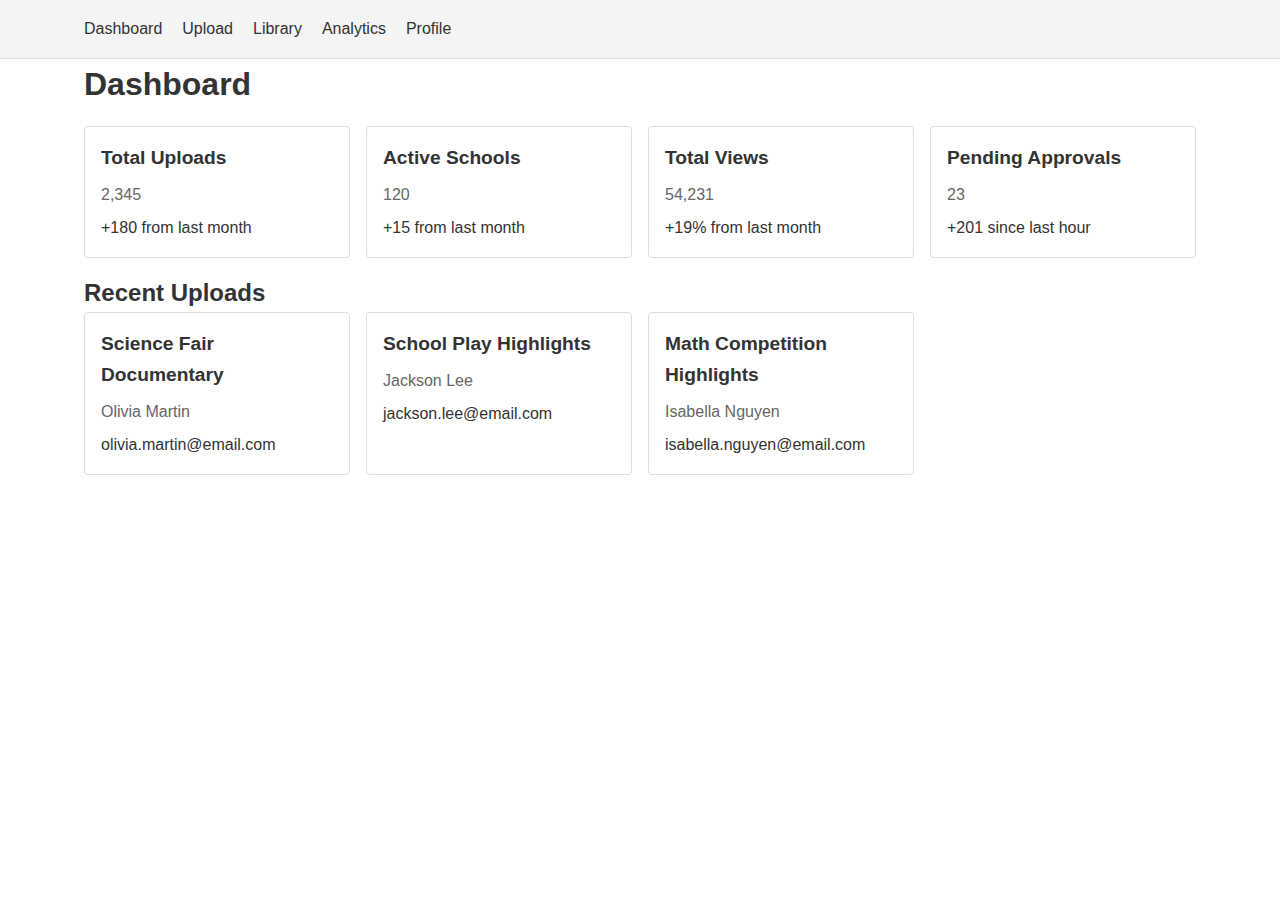
<file: src/main/resources/templates/index.html>
<!DOCTYPE html>
<html lang="en">
<head>
    <meta charset="UTF-8">
    <meta name="viewport" content="width=device-width, initial-scale=1.0">
    <title>TVPSS - Dashboard</title>
    <link rel="stylesheet" href="styles/main.css">
</head>
<body>
<header>
    <div class="container">
        <nav>
            <ul>
                <li><a href="index.html">Dashboard</a></li>
                <li><a href="upload.html">Upload</a></li>
                <li><a href="library.html">Library</a></li>
                <li><a href="analytics.html">Analytics</a></li>
                <li><a href="profile.html">Profile</a></li>
            </ul>
        </nav>
    </div>
</header>
<main class="container">
    <h1>Dashboard</h1>
    <div class="grid">
        <div class="card">
            <h2 class="card-title">Total Uploads</h2>
            <p class="card-description">2,345</p>
            <p>+180 from last month</p>
        </div>
        <div class="card">
            <h2 class="card-title">Active Schools</h2>
            <p class="card-description">120</p>
            <p>+15 from last month</p>
        </div>
        <div class="card">
            <h2 class="card-title">Total Views</h2>
            <p class="card-description">54,231</p>
            <p>+19% from last month</p>
        </div>
        <div class="card">
            <h2 class="card-title">Pending Approvals</h2>
            <p class="card-description">23</p>
            <p>+201 since last hour</p>
        </div>
    </div>
    <h2>Recent Uploads</h2>
    <div class="grid">
        <div class="card">
            <h3 class="card-title">Science Fair Documentary</h3>
            <p class="card-description">Olivia Martin</p>
            <p>olivia.martin@email.com</p>
        </div>
        <div class="card">
            <h3 class="card-title">School Play Highlights</h3>
            <p class="card-description">Jackson Lee</p>
            <p>jackson.lee@email.com</p>
        </div>
        <div class="card">
            <h3 class="card-title">Math Competition Highlights</h3>
            <p class="card-description">Isabella Nguyen</p>
            <p>isabella.nguyen@email.com</p>
        </div>
    </div>
</main>
</body>
</html>
</file>
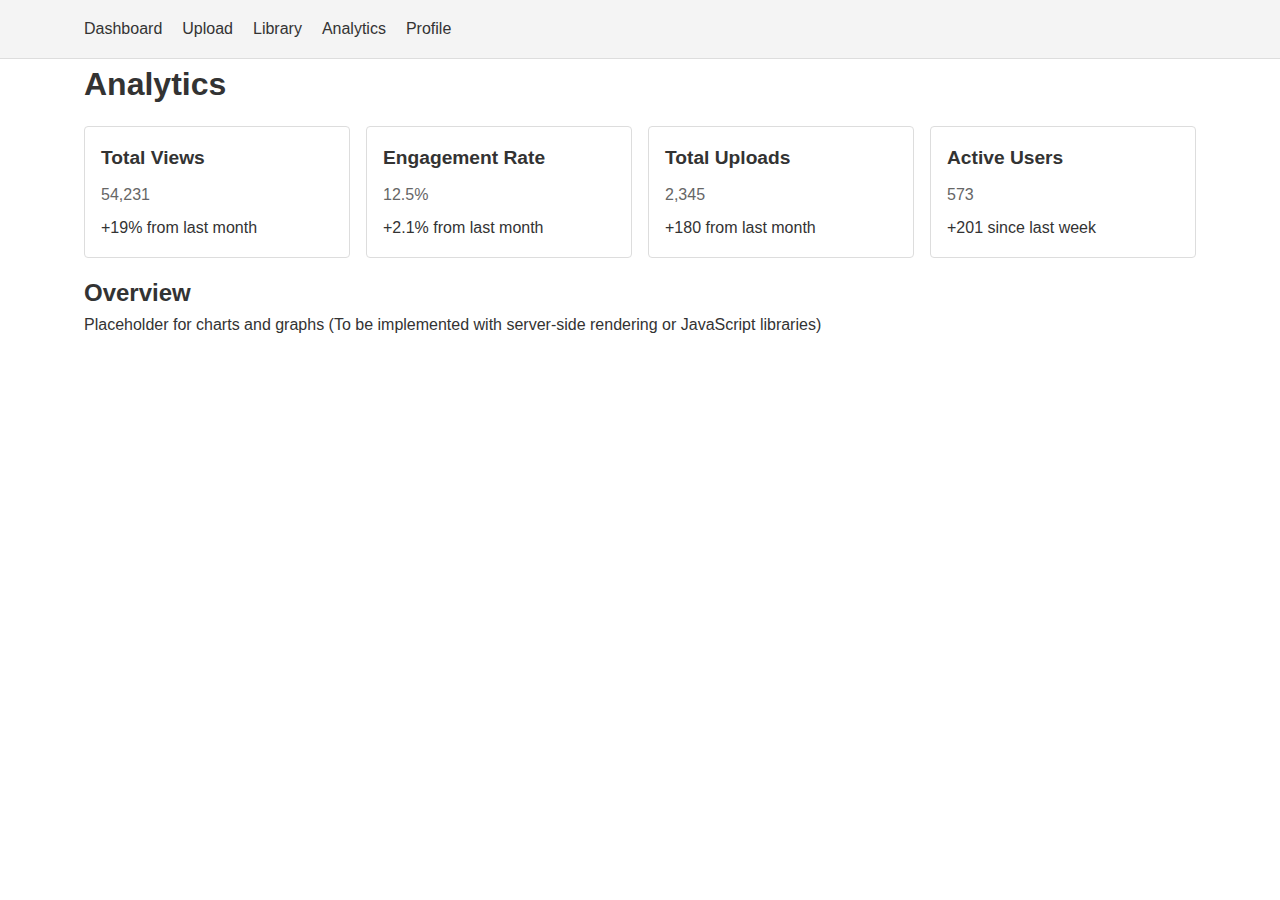
<file: src/main/resources/templates/analytics.html>
<!DOCTYPE html>
<html lang="en">
<head>
    <meta charset="UTF-8">
    <meta name="viewport" content="width=device-width, initial-scale=1.0">
    <title>TVPSS - Analytics</title>
    <link rel="stylesheet" href="styles/main.css">
</head>
<body>
<header>
    <div class="container">
        <nav>
            <ul>
                <li><a href="index.html">Dashboard</a></li>
                <li><a href="upload.html">Upload</a></li>
                <li><a href="library.html">Library</a></li>
                <li><a href="analytics.html">Analytics</a></li>
                <li><a href="profile.html">Profile</a></li>
            </ul>
        </nav>
    </div>
</header>
<main class="container">
    <h1>Analytics</h1>
    <div class="grid">
        <div class="card">
            <h2 class="card-title">Total Views</h2>
            <p class="card-description">54,231</p>
            <p>+19% from last month</p>
        </div>
        <div class="card">
            <h2 class="card-title">Engagement Rate</h2>
            <p class="card-description">12.5%</p>
            <p>+2.1% from last month</p>
        </div>
        <div class="card">
            <h2 class="card-title">Total Uploads</h2>
            <p class="card-description">2,345</p>
            <p>+180 from last month</p>
        </div>
        <div class="card">
            <h2 class="card-title">Active Users</h2>
            <p class="card-description">573</p>
            <p>+201 since last week</p>
        </div>
    </div>
    <h2>Overview</h2>
    <p>Placeholder for charts and graphs (To be implemented with server-side rendering or JavaScript libraries)</p>
</main>
</body>
</html>
</file>
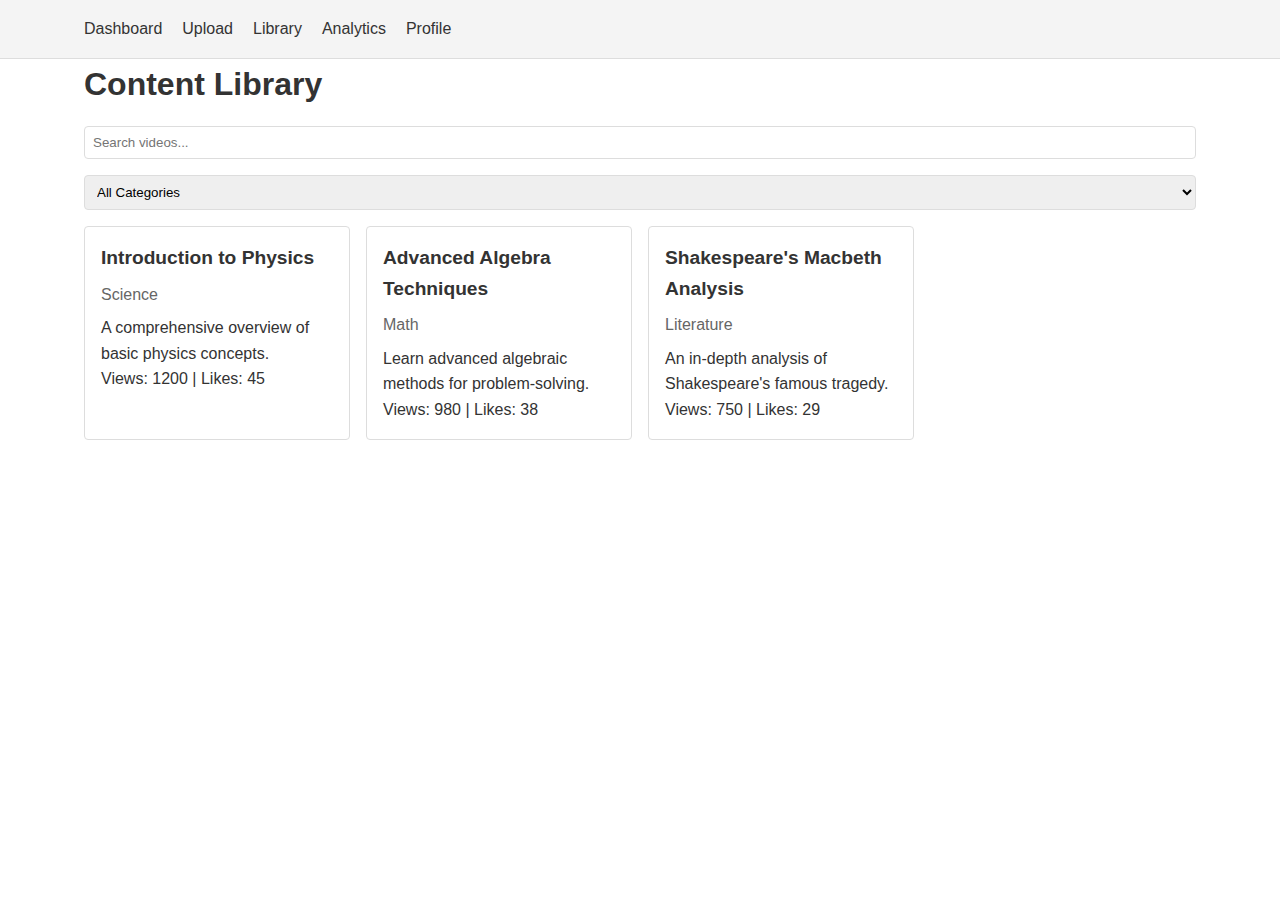
<file: src/main/resources/templates/library.html>
<!DOCTYPE html>
<html lang="en">
<head>
    <meta charset="UTF-8">
    <meta name="viewport" content="width=device-width, initial-scale=1.0">
    <title>TVPSS - Content Library</title>
    <link rel="stylesheet" href="styles/main.css">
</head>
<body>
<header>
    <div class="container">
        <nav>
            <ul>
                <li><a href="index.html">Dashboard</a></li>
                <li><a href="upload.html">Upload</a></li>
                <li><a href="library.html">Library</a></li>
                <li><a href="analytics.html">Analytics</a></li>
                <li><a href="profile.html">Profile</a></li>
            </ul>
        </nav>
    </div>
</header>
<main class="container">
    <h1>Content Library</h1>
    <div class="form-group">
        <input type="text" id="search" name="search" placeholder="Search videos...">
    </div>
    <div class="form-group">
        <select id="category-filter" name="category-filter">
            <option value="all">All Categories</option>
            <option value="Science">Science</option>
            <option value="Math">Math</option>
            <option value="Literature">Literature</option>
        </select>
    </div>
    <div class="grid">
        <div class="card">
            <h2 class="card-title">Introduction to Physics</h2>
            <p class="card-description">Science</p>
            <p>A comprehensive overview of basic physics concepts.</p>
            <p>Views: 1200 | Likes: 45</p>
        </div>
        <div class="card">
            <h2 class="card-title">Advanced Algebra Techniques</h2>
            <p class="card-description">Math</p>
            <p>Learn advanced algebraic methods for problem-solving.</p>
            <p>Views: 980 | Likes: 38</p>
        </div>
        <div class="card">
            <h2 class="card-title">Shakespeare's Macbeth Analysis</h2>
            <p class="card-description">Literature</p>
            <p>An in-depth analysis of Shakespeare's famous tragedy.</p>
            <p>Views: 750 | Likes: 29</p>
        </div>
    </div>
</main>
</body>
</html>
</file>
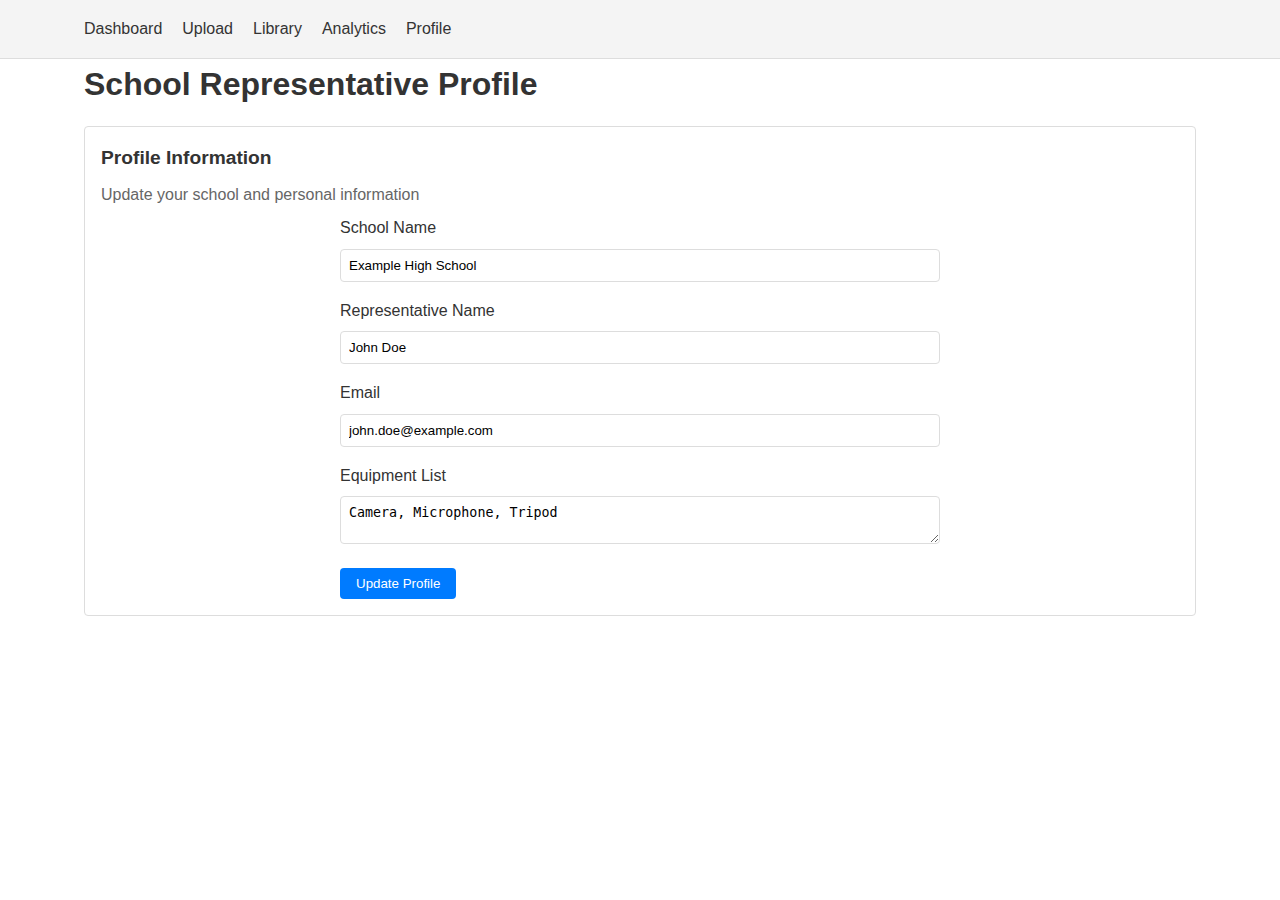
<file: src/main/resources/templates/profile.html>
<!DOCTYPE html>
<html lang="en">
<head>
    <meta charset="UTF-8">
    <meta name="viewport" content="width=device-width, initial-scale=1.0">
    <title>TVPSS - School Representative Profile</title>
    <link rel="stylesheet" href="styles/main.css">
</head>
<body>
<header>
    <div class="container">
        <nav>
            <ul>
                <li><a href="index.html">Dashboard</a></li>
                <li><a href="upload.html">Upload</a></li>
                <li><a href="library.html">Library</a></li>
                <li><a href="analytics.html">Analytics</a></li>
                <li><a href="profile.html">Profile</a></li>
            </ul>
        </nav>
    </div>
</header>
<main class="container">
    <h1>School Representative Profile</h1>
    <div class="card">
        <h2 class="card-title">Profile Information</h2>
        <p class="card-description">Update your school and personal information</p>
        <form action="#" method="post">
            <div class="form-group">
                <label for="school-name">School Name</label>
                <input type="text" id="school-name" name="school-name" value="Example High School" required>
            </div>
            <div class="form-group">
                <label for="representative-name">Representative Name</label>
                <input type="text" id="representative-name" name="representative-name" value="John Doe" required>
            </div>
            <div class="form-group">
                <label for="email">Email</label>
                <input type="email" id="email" name="email" value="john.doe@example.com" required>
            </div>
            <div class="form-group">
                <label for="equipment">Equipment List</label>
                <textarea id="equipment" name="equipment" required>Camera, Microphone, Tripod</textarea>
            </div>
            <button type="submit">Update Profile</button>
        </form>
    </div>
</main>
</body>
</html>
</file>
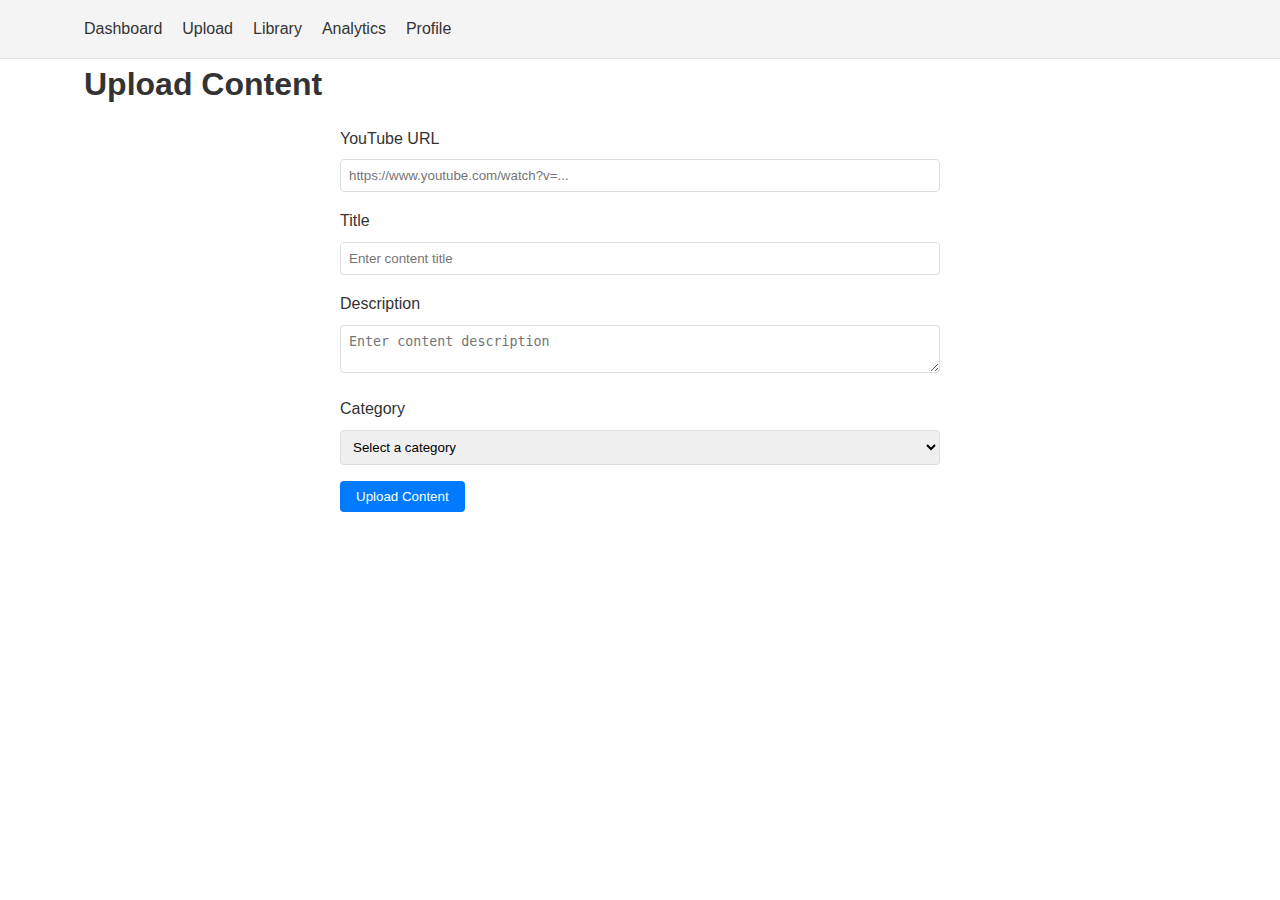
<file: src/main/resources/templates/upload.html>
<!DOCTYPE html>
<html lang="en">
<head>
    <meta charset="UTF-8">
    <meta name="viewport" content="width=device-width, initial-scale=1.0">
    <title>TVPSS - Upload Content</title>
    <link rel="stylesheet" href="styles/main.css">
</head>
<body>
<header>
    <div class="container">
        <nav>
            <ul>
                <li><a href="index.html">Dashboard</a></li>
                <li><a href="upload.html">Upload</a></li>
                <li><a href="library.html">Library</a></li>
                <li><a href="analytics.html">Analytics</a></li>
                <li><a href="profile.html">Profile</a></li>
            </ul>
        </nav>
    </div>
</header>
<main class="container">
    <h1>Upload Content</h1>
    <form action="#" method="post">
        <div class="form-group">
            <label for="youtube-url">YouTube URL</label>
            <input type="text" id="youtube-url" name="youtube-url" placeholder="https://www.youtube.com/watch?v=..." required>
        </div>
        <div class="form-group">
            <label for="title">Title</label>
            <input type="text" id="title" name="title" placeholder="Enter content title" required>
        </div>
        <div class="form-group">
            <label for="description">Description</label>
            <textarea id="description" name="description" placeholder="Enter content description" required></textarea>
        </div>
        <div class="form-group">
            <label for="category">Category</label>
            <select id="category" name="category" required>
                <option value="">Select a category</option>
                <option value="science">Science</option>
                <option value="math">Math</option>
                <option value="literature">Literature</option>
                <option value="history">History</option>
                <option value="arts">Arts</option>
                <option value="technology">Technology</option>
            </select>
        </div>
        <button type="submit">Upload Content</button>
    </form>
</main>
</body>
</html>
</file>
<file: src/main/resources/templates/styles/main.css>
/* Reset and base styles */
* {
    margin: 0;
    padding: 0;
    box-sizing: border-box;
}

body {
    font-family: Arial, sans-serif;
    line-height: 1.6;
    color: #333;
}

.container {
    width: 90%;
    max-width: 1200px;
    margin: 0 auto;
    padding: 0 20px;
}

/* Header styles */
header {
    background-color: #f4f4f4;
    padding: 1rem 0;
    border-bottom: 1px solid #ddd;
}

nav ul {
    list-style-type: none;
    display: flex;
}

nav ul li {
    margin-right: 20px;
}

nav ul li a {
    text-decoration: none;
    color: #333;
}

/* Main content styles */
main {
    padding: 2rem 0;
}

h1 {
    font-size: 2rem;
    margin-bottom: 1rem;
}

/* Form styles */
form {
    max-width: 600px;
    margin: 0 auto;
}

.form-group {
    margin-bottom: 1rem;
}

label {
    display: block;
    margin-bottom: 0.5rem;
}

input[type="text"],
input[type="email"],
input[type="password"],
textarea,
select {
    width: 100%;
    padding: 0.5rem;
    border: 1px solid #ddd;
    border-radius: 4px;
}

button {
    background-color: #007bff;
    color: white;
    padding: 0.5rem 1rem;
    border: none;
    border-radius: 4px;
    cursor: pointer;
}

button:hover {
    background-color: #0056b3;
}

/* Card styles */
.card {
    background-color: #fff;
    border: 1px solid #ddd;
    border-radius: 4px;
    padding: 1rem;
    margin-bottom: 1rem;
}

.card-title {
    font-size: 1.2rem;
    margin-bottom: 0.5rem;
}

.card-description {
    color: #666;
    margin-bottom: 0.5rem;
}

/* Grid layout */
.grid {
    display: grid;
    grid-template-columns: repeat(auto-fill, minmax(250px, 1fr));
    gap: 1rem;
}

/* Responsive design */
@media (max-width: 768px) {
    nav ul {
        flex-direction: column;
    }

    nav ul li {
        margin-bottom: 10px;
    }

    .grid {
        grid-template-columns: 1fr;
    }
}
</file>
